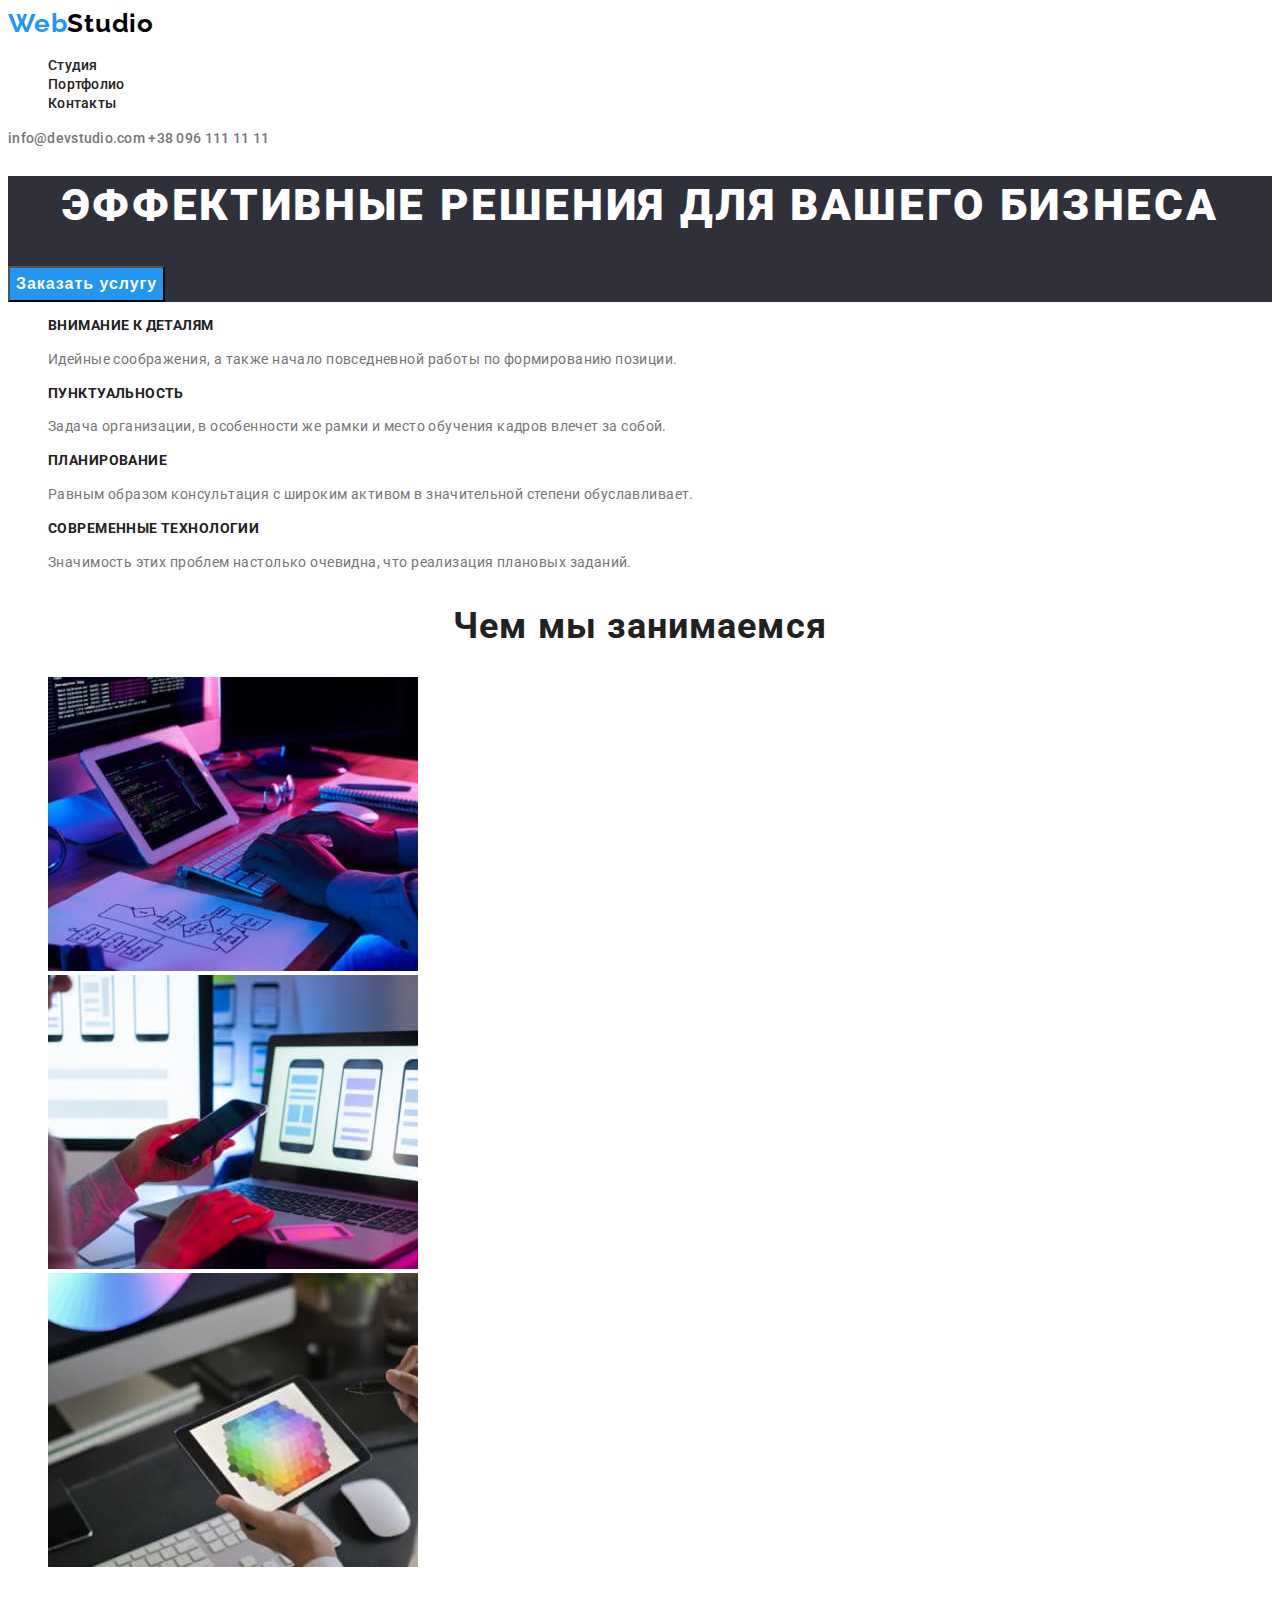
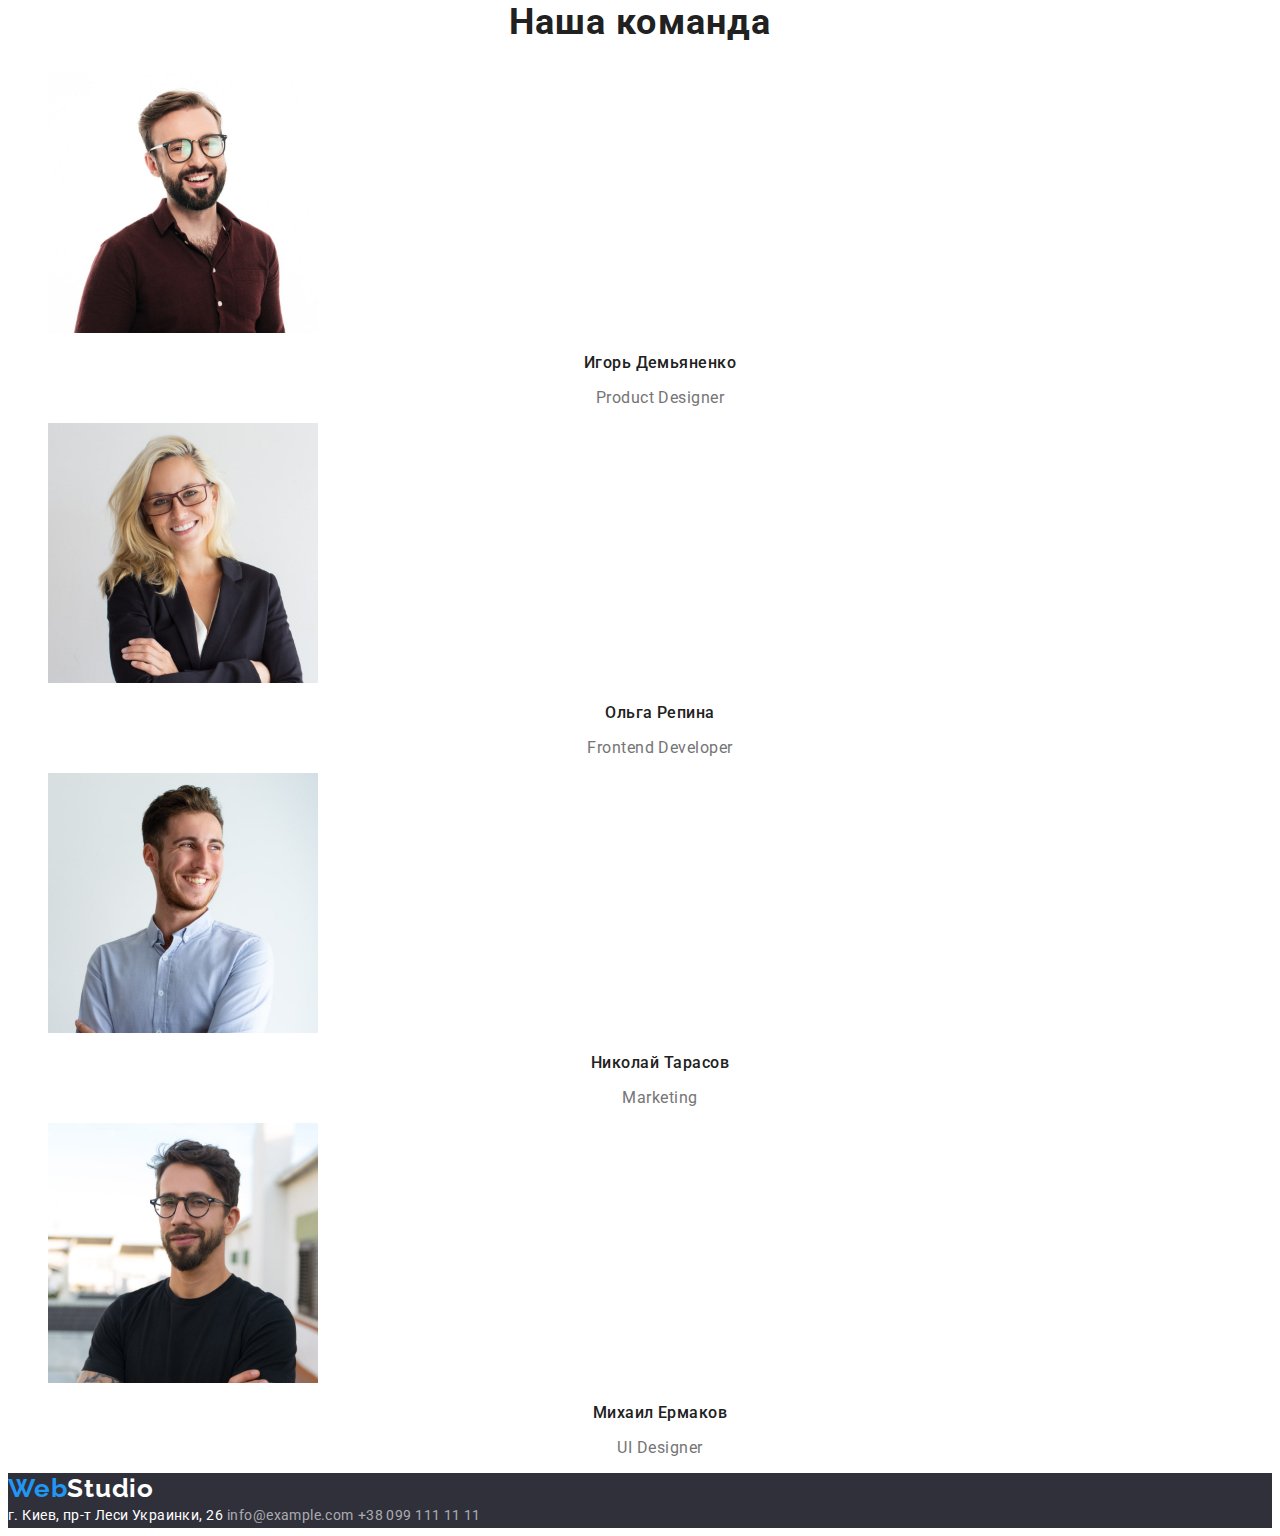
<file: index.html>
<!DOCTYPE html>
<html lang="ru">
<head>
    <meta charset="UTF-8">
    <meta http-equiv="X-UA-Compatible" content="IE=edge">
    <meta name="viewport" content="width=device-width, initial-scale=1.0">
    <title>Студия</title>
    <link rel="stylesheet" href="./css/styles.css">
    <link rel="preconnect" href="https://fonts.googleapis.com">
    <link rel="preconnect" href="https://fonts.gstatic.com" crossorigin>
    <link href="https://fonts.googleapis.com/css2?family=Raleway:wght@700&family=Roboto:wght@400;500;700;900&display=swap"
        rel="stylesheet">    
</head>
<body>
    <header class="header-block">
        <a class="link logo" href="./index.html">Web<span style="color:#000000;">Studio</span></a>
        <nav class="header-nav">
            <ul class="list header-list" >
                <li class="header-item"><a class="link header-link" href="./index.html">Студия</a></li>
                <li class="header-item"><a class="link header-link" href="./portfolio.html">Портфолио</a></li>
                <li class="header-item"><a class="link header-link" href="">Контакты</a></li>
            </ul>
        </nav>
        <a class="link header-mail" href="mailto:info@devstudio.com"> info@devstudio.com
        </a>
        <a class="link header-tel" href="tel:+380961111111">
        +38 096 111 11 11
        </a>
    </header>
    <main class="main-block">
        <section class="hero">
            <h1 class="hero-title"> Эффективные решения для вашего бизнеса</h1>
            <button type="button" class="hero-btn"><span class="hero-btn-text">Заказать услугу</span></button>
        </section>
        <section class="skills">
            <ul class="list skills-list" >
                <li class="skills-item">
                    <h3 class="skills-item-title">Внимание к деталям</h3>
                    <p class="skills-item-text">Идейные соображения, а также начало повседневной работы по формированию позиции.</p>
                </li>
                <li class="skills-item">
                    <h3 class="skills-item-title">Пунктуальность</h3>
                    <p class="skills-item-text">Задача организации, в особенности же рамки и место обучения кадров влечет за собой.</p>
                </li>
                <li class="skills-item">
                    <h3 class="skills-item-title">Планирование</h3>
                    <p class="skills-item-text">Равным образом консультация с широким активом в значительной степени обуславливает.</p>
                </li>
                <li class="skills-item">
                    <h3 class="skills-item-title">Современные технологии</h3>
                    <p class="skills-item-text">Значимость этих проблем настолько очевидна, что реализация плановых заданий.</p>
                </li>
            </ul> 
        </section>
        <section class="tasks">
            <h2 class="tasks-title">Чем мы занимаемся</h2>
            <ul class="list tasks-list" >
                <li class="tasks-item"><img src="./images/webstudio.1.1.jpeg" alt="програмист пишет код" width="370" 
                class="tasks-item-pic"></li>
                <li class="tasks-item"><img src="./images/webstudio.1.2.jpeg" alt="програмист разрабатывает приложение" width="370" class="tasks-item-pic"></li>
                <li class="tasks-item"><img src="./images/webstudio.1.3.jpeg" alt="програмист выбирает цвет" width="370" class="tasks-item-pic"></li>
            </ul>
        </section>
        <section class="team">
            <h2 class="team-title">Наша команда</h2>
            <ul class="list team-list" >
                <li class="team-item">
                    <img src="./images/web-worker1-min.jpeg" alt="работник 1" width="270" class="team-item-pic">
                    <h3 class="team-item-title">Игорь Демьяненко</h3>
                    <p lang="en" class="team-item-text">Product Designer</p>
                </li>
                <li class="team-item">
                    <img src="./images/web-worker2-min.jpeg" alt="работник 2" width="270" class="team-item-pic">
                    <h3 class="team-item-title">Ольга Репина</h3>
                    <p lang="en" class="team-item-text">Frontend Developer</p>
                </li>
                <li class="team-item">
                    <img src="./images/web-worker3-min.jpeg" alt="работник 3" width="270" class="team-item-pic">
                    <h3 class="team-item-title">Николай Тарасов</h3>
                    <p lang="en" class="team-item-text">Marketing</p>
                </li>
                <li class="team-item">
                    <img src="./images/web-worker4-min.jpeg" alt="работник 4" width="270" class="team-item-pic">
                    <h3 class="team-item-title">Михаил Ермаков</h3>
                    <p lang="en" class="team-item-text">UI Designer</p>
                </li>
            </ul>
        </section>
    </main>
    <footer class="foot-block">
        <a class="link logo" href="./index.html">Web<span style="color: #ffffff;">Studio</span></a>
        <address>
            <a class="link location" href="https://www.google.com.ua/maps/place/%D0%B1%D1%83%D0%BB.+%D0%9B%D0%B5%D1%81%D0%B8+%D0%A3%D0%BA%D1%80%D0%B0%D0%B8%D0%BD%D0%BA%D0%B8,+26,+%D0%9A%D0%B8%D0%B5%D0%B2,+02000/@50.4281777,30.5292931,14.41z/data=!4m5!3m4!1s0x40d4cf0e033ecbe9:0x57a4dffefec77da0!8m2!3d50.4265807!4d30.5383858?hl=ru" target="_blank" rel="noopener noreferrer">г. Киев, пр-т Леси Украинки, 26</a>
            <a class="link foot-mail" href="mailto:info@example.com">info@example.com</a>
            <a class="link foot-tel" href="tel:+38099111111">+38 099 111 11 11</a>
        </address>
    </footer>
</body>
</html>
</file>
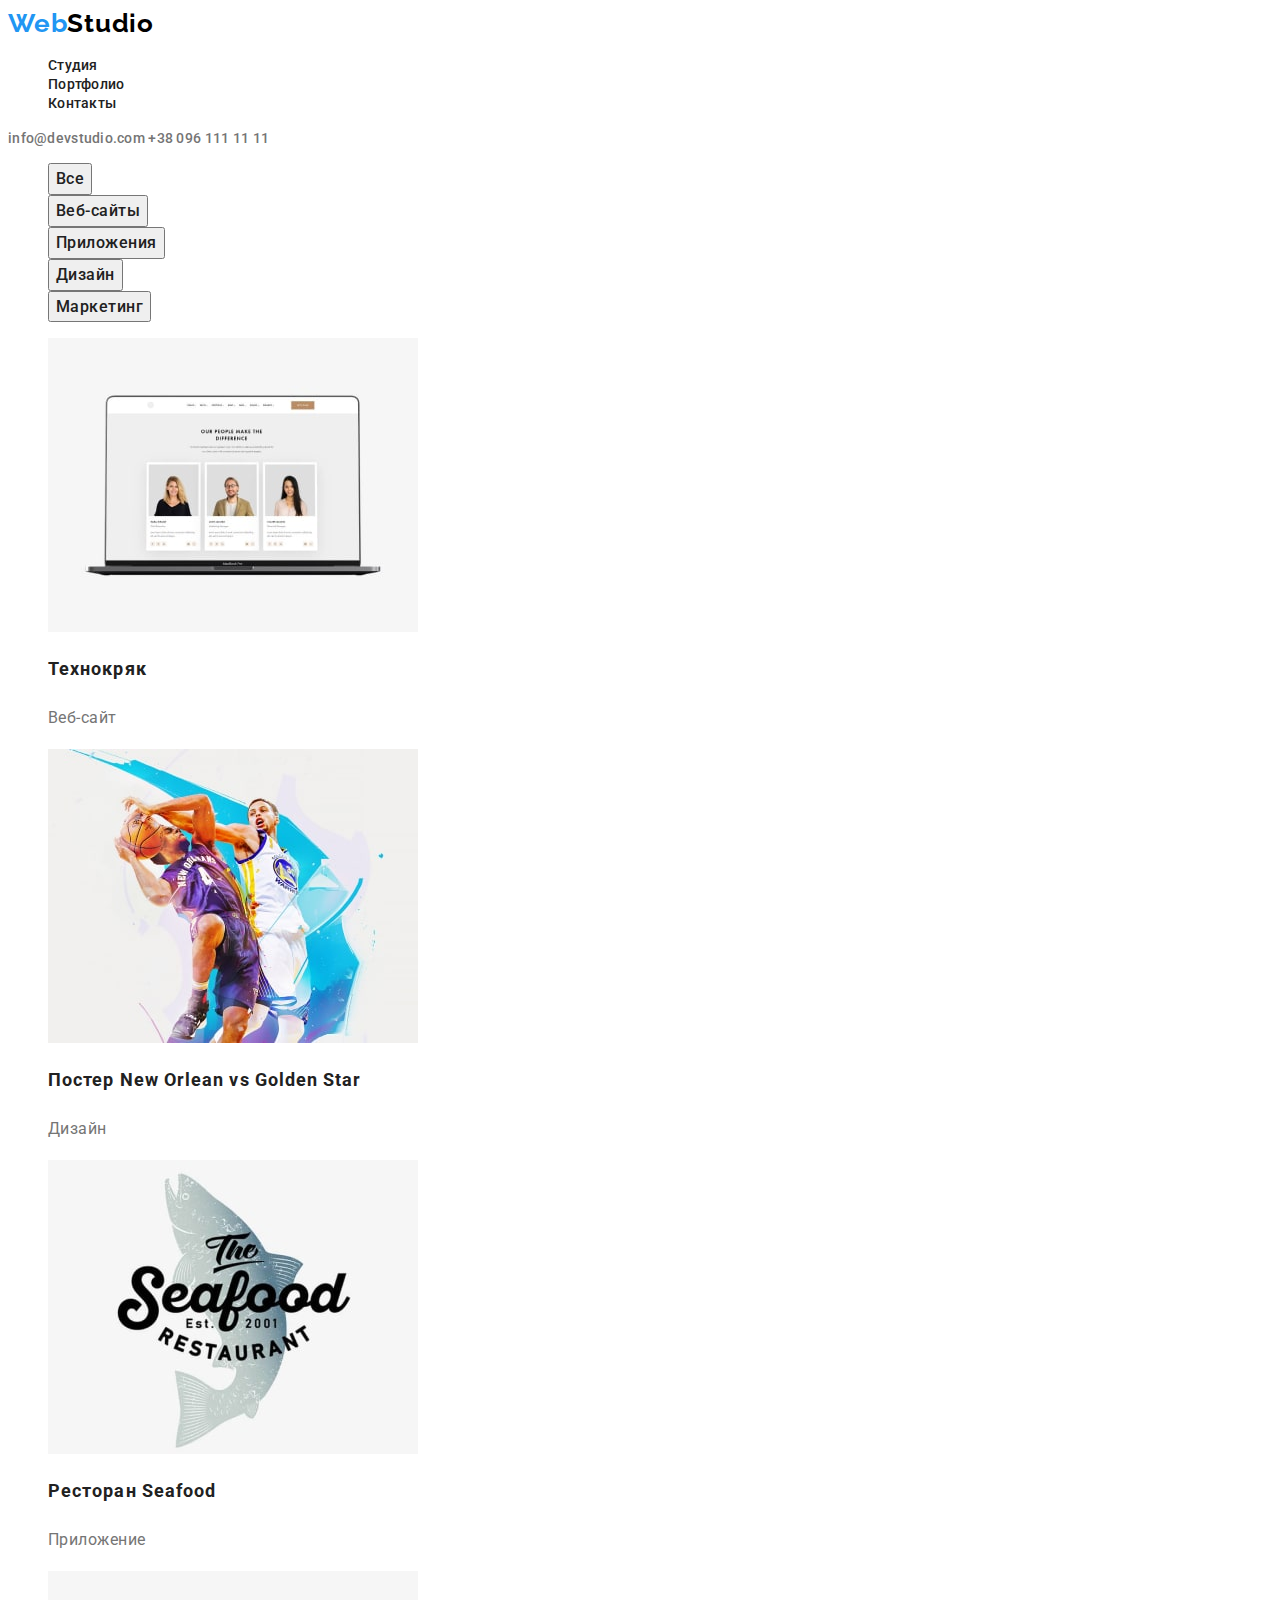
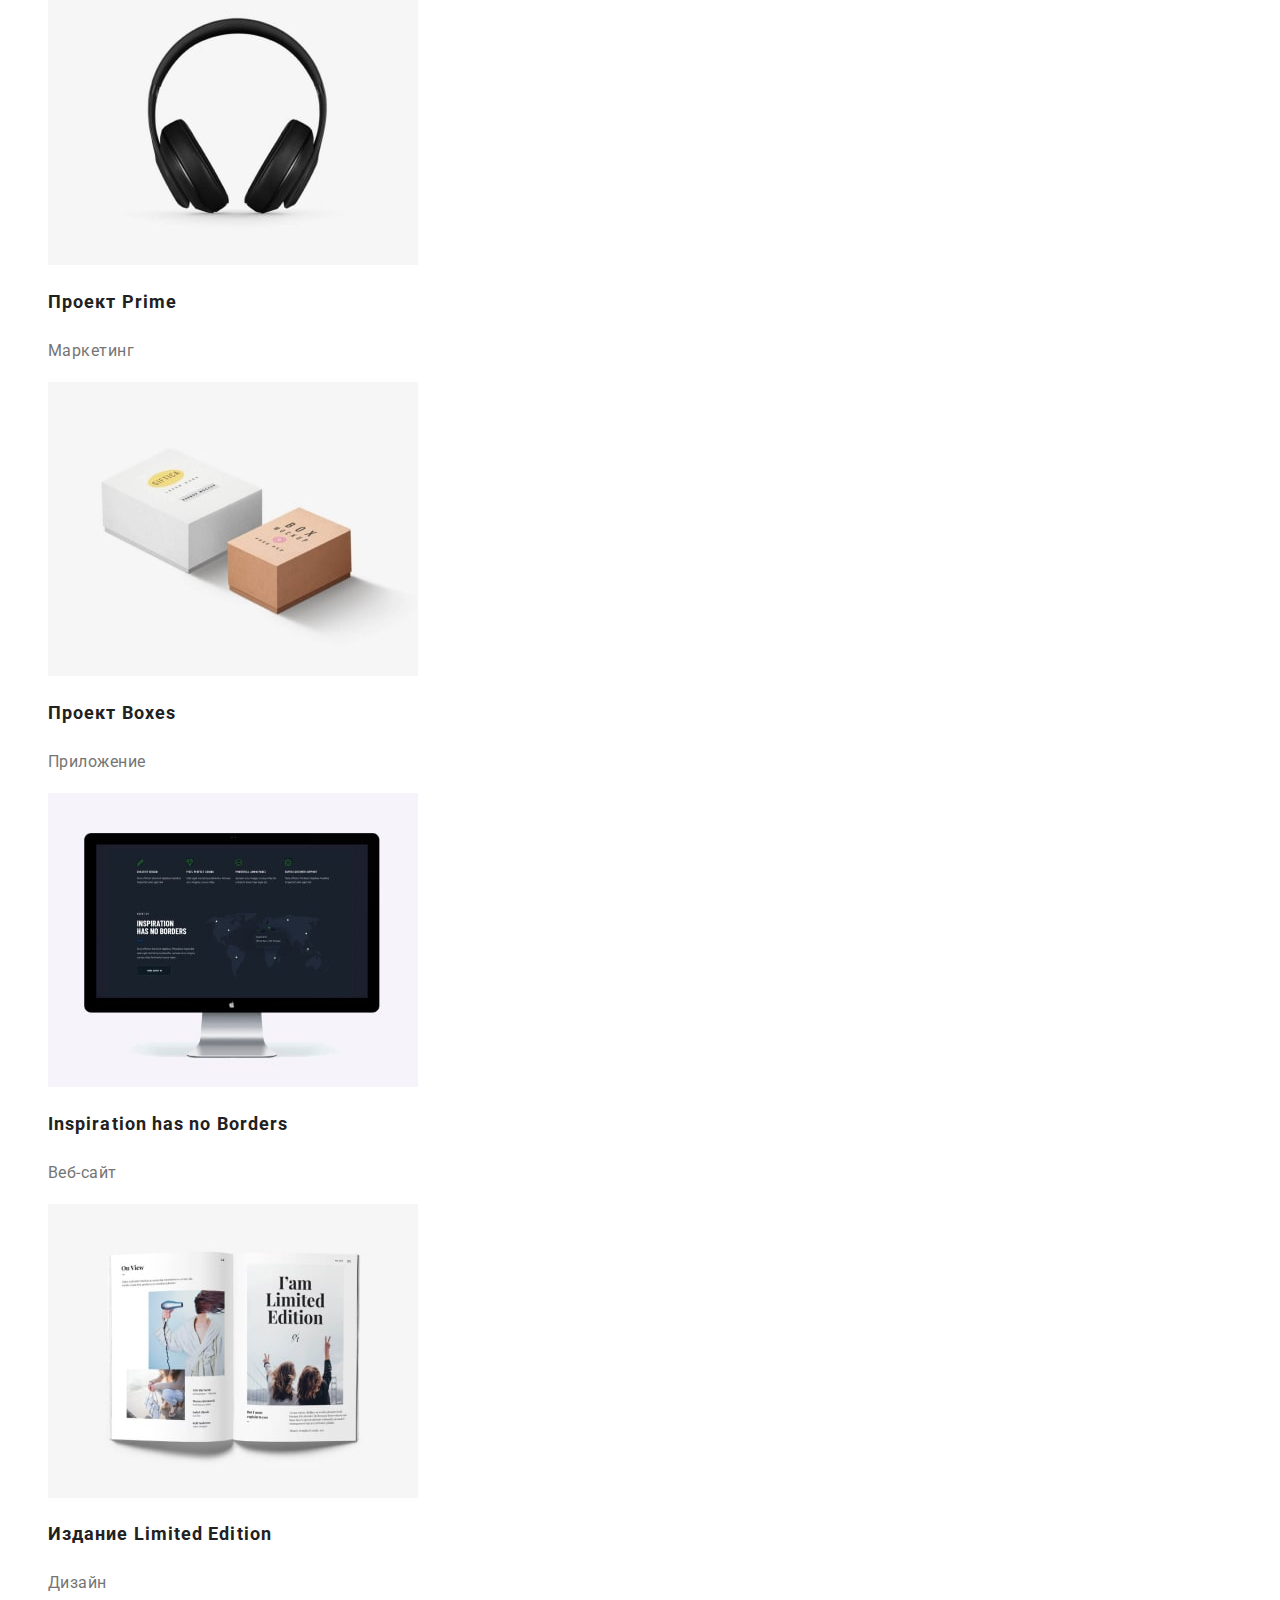
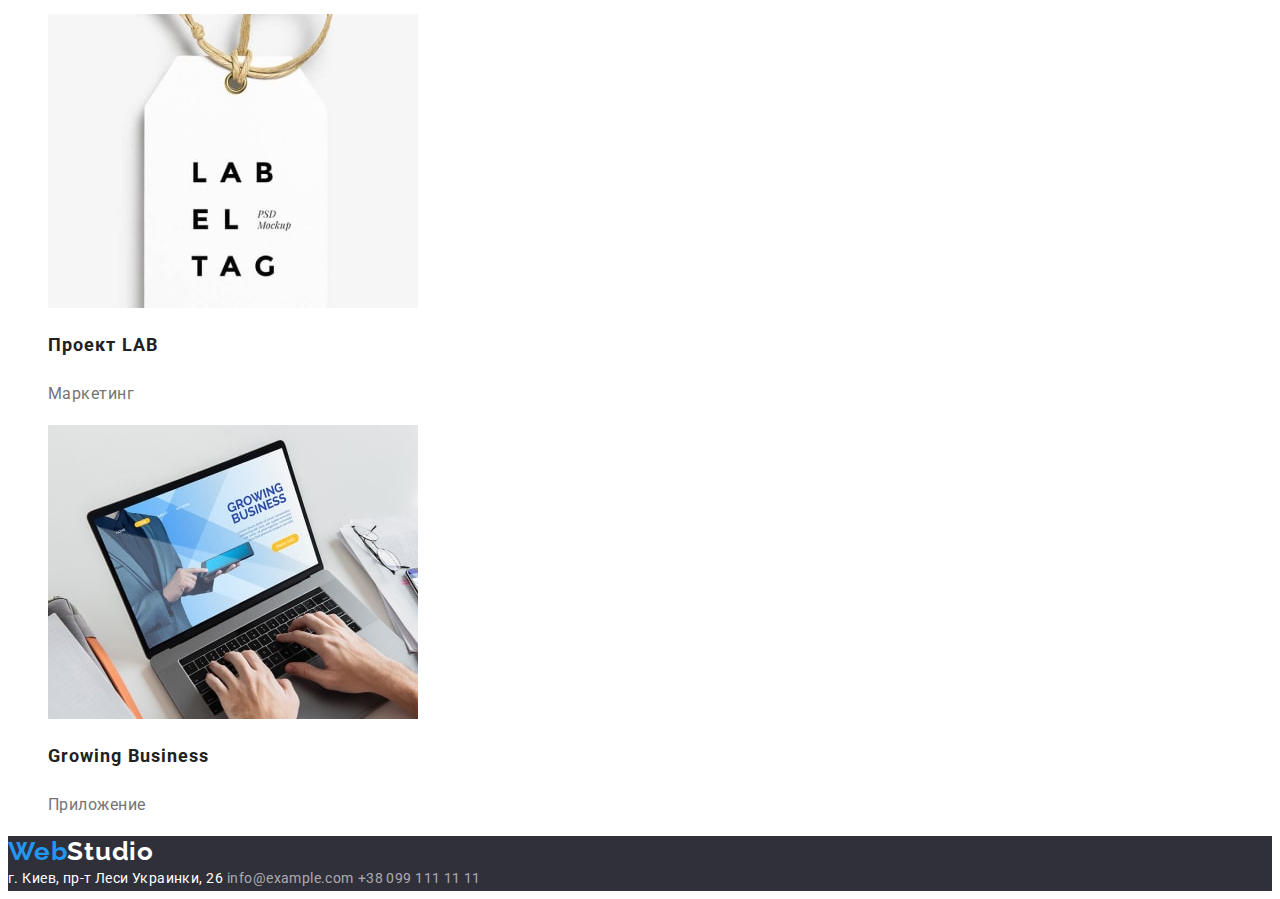
<file: portfolio.html>
<!DOCTYPE html>
<html lang="ru">
<head>
    <meta charset="UTF-8">
    <meta http-equiv="X-UA-Compatible" content="IE=edge">
    <meta name="viewport" content="width=\, initial-scale=1.0">
    <link rel="stylesheet" href="./css/styles.css">
    <link rel="preconnect" href="https://fonts.googleapis.com">
    <link rel="preconnect" href="https://fonts.gstatic.com" crossorigin>
    <link href="https://fonts.googleapis.com/css2?family=Raleway:wght@700&family=Roboto:wght@400;500;700;900&display=swap"
        rel="stylesheet">
    <title>Portfolio</title>
</head>
<body>
    <header class="header-block">
        <a class="link logo" href="./index.html">Web<span
                style="color:#000000;">Studio</span></a>
        <nav class="header-nav">
            <ul class="list header-list">
                <li class="header-item"><a class="link header-link"
                        href="./index.html">Студия</a></li>
                <li class="header-item"><a class="link header-link"
                        href="./portfolio.html">Портфолио</a></li>
                <li class="header-item"><a class="link header-link" href="">Контакты</a></li>
            </ul>
        </nav>
        <a class="link header-mail" href="mailto:info@devstudio.com"> info@devstudio.com
        </a>
        <a class="link header-tel" href="tel:+380961111111">
            +38 096 111 11 11
        </a>
    </header>
    <main>
    <section>
        <ul class="list buttons-list">
            <li class="buttons-item"><button type="button" class="btn-item"><span class="btn-item-text">Все</span></button></li>
            <li class="buttons-item"><button type="button" class="btn-item"><span class="btn-item-text">Веб-сайты</span></button></li>
            <li class="buttons-item"><button type="button" class="btn-item"><span class="btn-item-text">Приложения</span></button></li>
            <li class="buttons-item"><button type="button" class="btn-item"><span class="btn-item-text">Дизайн</span></button></li>
            <li class="buttons-item"><button type="button" class="btn-item"><span class="btn-item-text">Маркетинг</span></button></li> 
        </ul>
        <ul class="list products-list">
            <li class="products-item">
                <img class="products-pic" src="./images/portfolio11-min.jpeg" alt="Вид сайта" width="370">
                <h2 class="products-title">Технокряк</h2>
                <p class="products-text">Веб-сайт</p>
            </li>
            <li class="products-item">
                <img class="products-pic" src="./images/portfolio12-min.jpeg" alt="Два баскетболиста с мячом" width="370">
                <h2 class="products-title">Постер New Orlean vs Golden Star</h2>
                <p class="products-text">Дизайн</p>
            </li>
            <li class="products-item">
                <img class="products-pic" src="./images/portfolio13-min.jpeg" alt="Логотип ресторана" width="370">
                <h2 class="products-title">Ресторан Seafood</h2>
                <p class="products-text">Приложение</p>
            </li>
            <li class="products-item">
                <img class="products-pic" src="./images/portfolio14-min.jpeg" alt="Наушники" width="370">
                <h2 class="products-title">Проект Prime</h2>
                <p class="products-text">Маркетинг</p>
            </li>
            <li class="products-item">
                <img class="products-pic" src="./images/portfolio15-min.jpeg" alt="Две коробки" width="370">
                <h2 class="products-title">Проект Boxes</h2>
                <p class="products-text">Приложение</p>
            </li>
            <li class="products-item">
                <img class="products-pic" src="./images/portfolio16-min.jpeg" alt="Вид сайта" width="370">
                <h2 class="products-title">Inspiration has no Borders</h2>
                <p class="products-text">Веб-сайт</p>
            </li>
            <li class="products-item">
                <img class="products-pic" src="./images/portfolio17-min.jpeg" alt="Книга" width="370">
                <h2 class="products-title">Издание Limited Edition</h2>
                <p class="products-text">Дизайн</p>
            </li>
            <li class="products-item">
                <img class="products-pic" src="./images/portfolio18-min.jpeg" alt="Логотип проекта" width="370">
                <h2 class="products-title">Проект LAB</h2>
                <p class="products-text">Маркетинг</p>
            </li>
            <li class="products-item">
                <img class="products-pic" src="./images/portfolio19-min.jpeg" alt="Вид приложения" width="370">
                <h2 class="products-title">Growing Business</h2>
                <p class="products-text">Приложение</p>
            </li>
        </ul>
    </section>
    </main>
    <footer class="foot-block">
        <a class="link logo" href="./index.html">Web<span
                style="color: #ffffff;">Studio</span></a>
        <address>
            <a class="link location"
                href="https://www.google.com.ua/maps/place/%D0%B1%D1%83%D0%BB.+%D0%9B%D0%B5%D1%81%D0%B8+%D0%A3%D0%BA%D1%80%D0%B0%D0%B8%D0%BD%D0%BA%D0%B8,+26,+%D0%9A%D0%B8%D0%B5%D0%B2,+02000/@50.4281777,30.5292931,14.41z/data=!4m5!3m4!1s0x40d4cf0e033ecbe9:0x57a4dffefec77da0!8m2!3d50.4265807!4d30.5383858?hl=ru"
                target="_blank" rel="noopener noreferrer">г. Киев, пр-т Леси Украинки, 26</a>
            <a class="link foot-mail" href="mailto:info@example.com">info@example.com</a>
            <a class="link foot-tel" href="tel:+38099111111">+38 099 111 11 11</a>
        </address>
    </footer>
</body>
</html>
</file>
<file: css/styles.css>
:root {
  --titles-color: #212121;
  --accent-color: #2196f3;
}

body {
  font-family: "Roboto", sans-serif;
  color: #757575;
}

.link {
  text-decoration: none;
}

.list {
  list-style: none;
}
/* ------------------------------------HEADER */
.logo {
  font-family: "Raleway", sans-serif;
  font-weight: bold;
  font-size: 26px;
  line-height: 1.19;
  letter-spacing: 0.03em;
  text-decoration: none;
  color: var(--accent-color);
}

.header-link {
  font-weight: 500;
  font-size: 14px;
  line-height: 1.14;
  letter-spacing: 0.02em;
  color: var(--titles-color);
}

.header-link:hover,
.header-link:focus {
  color: var(--accent-color);
}

.header-mail,
.header-tel {
  font-weight: 500;
  font-size: 14px;
  line-height: 1.14;
  letter-spacing: 0.02em;
  color: #757575;
}

.header-mail:hover,
.header-mail:focus {
  color: var(--accent-color);
}

.header-tel:hover,
.header-tel:focus {
  color: var(--accent-color);
}
/* ------------------------------------MAIN */
/* ------------------------------------HERO */
.hero {
  background: #2f303a;
}

.hero-title {
  font-family: "Roboto", sans-serif;
  font-style: normal;
  font-weight: 900;
  font-size: 44px;
  line-height: 1.36;
  text-align: center;
  letter-spacing: 0.06em;
  text-transform: uppercase;
  color: #ffffff;
}

.hero-btn {
  background-color: var(--accent-color);
}

.hero-btn-text {
  font-weight: bold;
  font-size: 16px;
  line-height: 1.87;
  display: flex;
  align-items: center;
  text-align: center;
  letter-spacing: 0.06em;
  color: #ffffff;
}
/* ------------------------------------SKILLS */
.skills-item-title {
  font-weight: bold;
  font-size: 14px;
  line-height: 1.14;
  letter-spacing: 0.03em;
  text-transform: uppercase;
  color: var(--titles-color);
}

.skills-item-text {
  font-weight: normal;
  font-size: 14px;
  line-height: 1.71;
  letter-spacing: 0.03em;
}
/* ------------------------------------TASKS */
.tasks-title {
  font-weight: bold;
  font-size: 36px;
  line-height: 1.17;
  text-align: center;
  letter-spacing: 0.03em;
  color: var(--titles-color);
}
/* ------------------------------------TEAM */
.team-title {
  font-weight: bold;
  font-size: 36px;
  line-height: 1.17;
  text-align: center;
  letter-spacing: 0.03em;
  color: var(--titles-color);
}

.team-item-title {
  font-weight: 500;
  font-size: 16px;
  line-height: 1.19;
  text-align: center;
  letter-spacing: 0.03em;
  color: var(--titles-color);
}

.team-item-text {
  font-weight: normal;
  font-size: 16px;
  line-height: 1.19;
  text-align: center;
  letter-spacing: 0.03em;
}
/* ------------------------------------FOOTER */
.foot-block {
  background: #2f303a;
}

.location {
  font-style: normal;
  font-weight: normal;
  font-size: 14px;
  line-height: 1.71;
  letter-spacing: 0.03em;
  color: #ffffff;
}

.foot-mail,
.foot-tel {
  font-style: normal;
  font-weight: normal;
  font-size: 14px;
  line-height: 1.71;
  letter-spacing: 0.03em;
  color: rgba(255, 255, 255, 0.6);
}

.foot-mail:hover,
.foot-mail:focus {
  color: var(--accent-color);
}

.foot-tel:hover,
.foot-tel:focus {
  color: var(--accent-color);
}
/* -----------------------------------------END */
/* ----------------------------PORTFOLIO */
.btn-item-text {
  font-family: "Roboto", sans-serif;
  font-weight: 500;
  font-size: 16px;
  line-height: 1.62;
  text-align: center;
  letter-spacing: 0.03em;
  color: var(--titles-color);
}

.btn-item-text:hover,
.btn-item-text:focus {
  color: #ffffff;
}

.btn-item:hover,
.btn-item:focus {
  background-color: var(--accent-color);
}

.btn-item {
  cursor: pointer;
}

.products-title {
  font-weight: bold;
  font-size: 18px;
  line-height: 2;
  letter-spacing: 0.06em;
  color: var(--titles-color);
}

.products-text {
  font-weight: normal;
  font-size: 16px;
  line-height: 1.87;
  letter-spacing: 0.03em;
}
</file>
